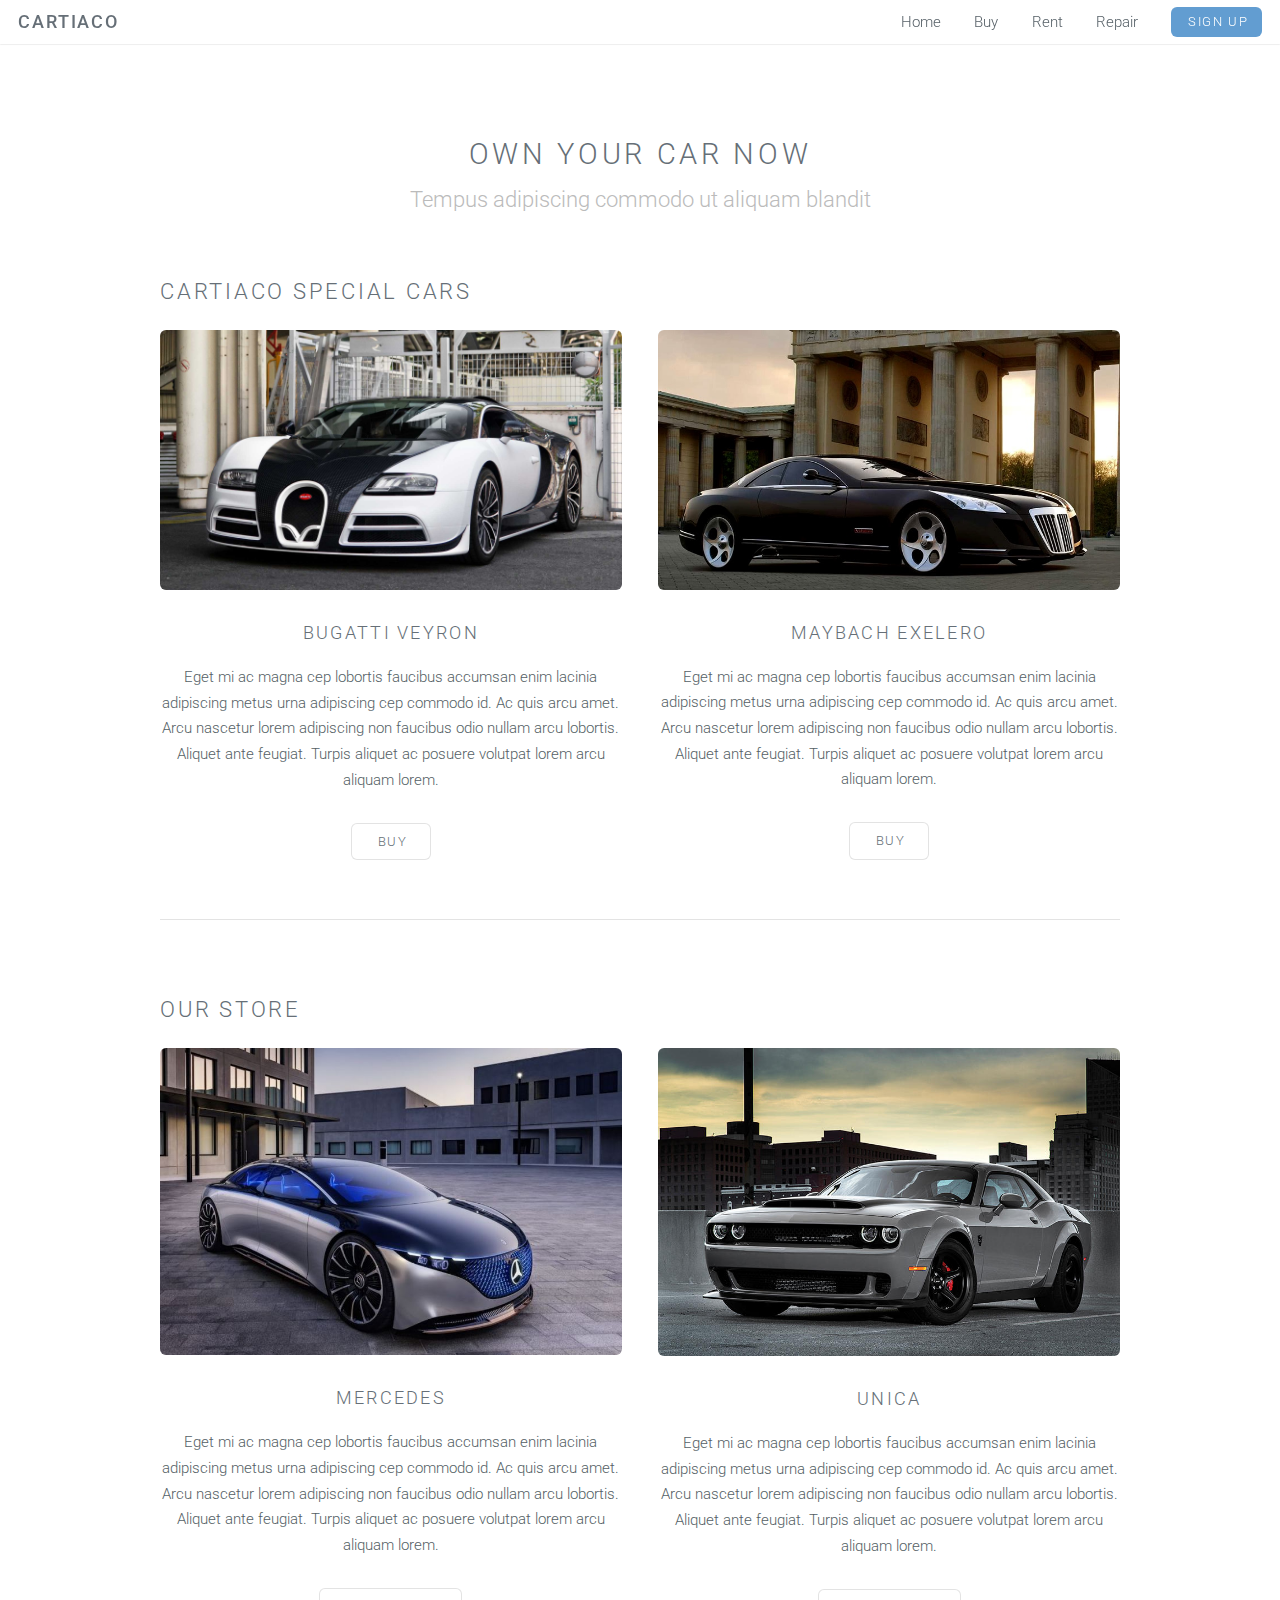
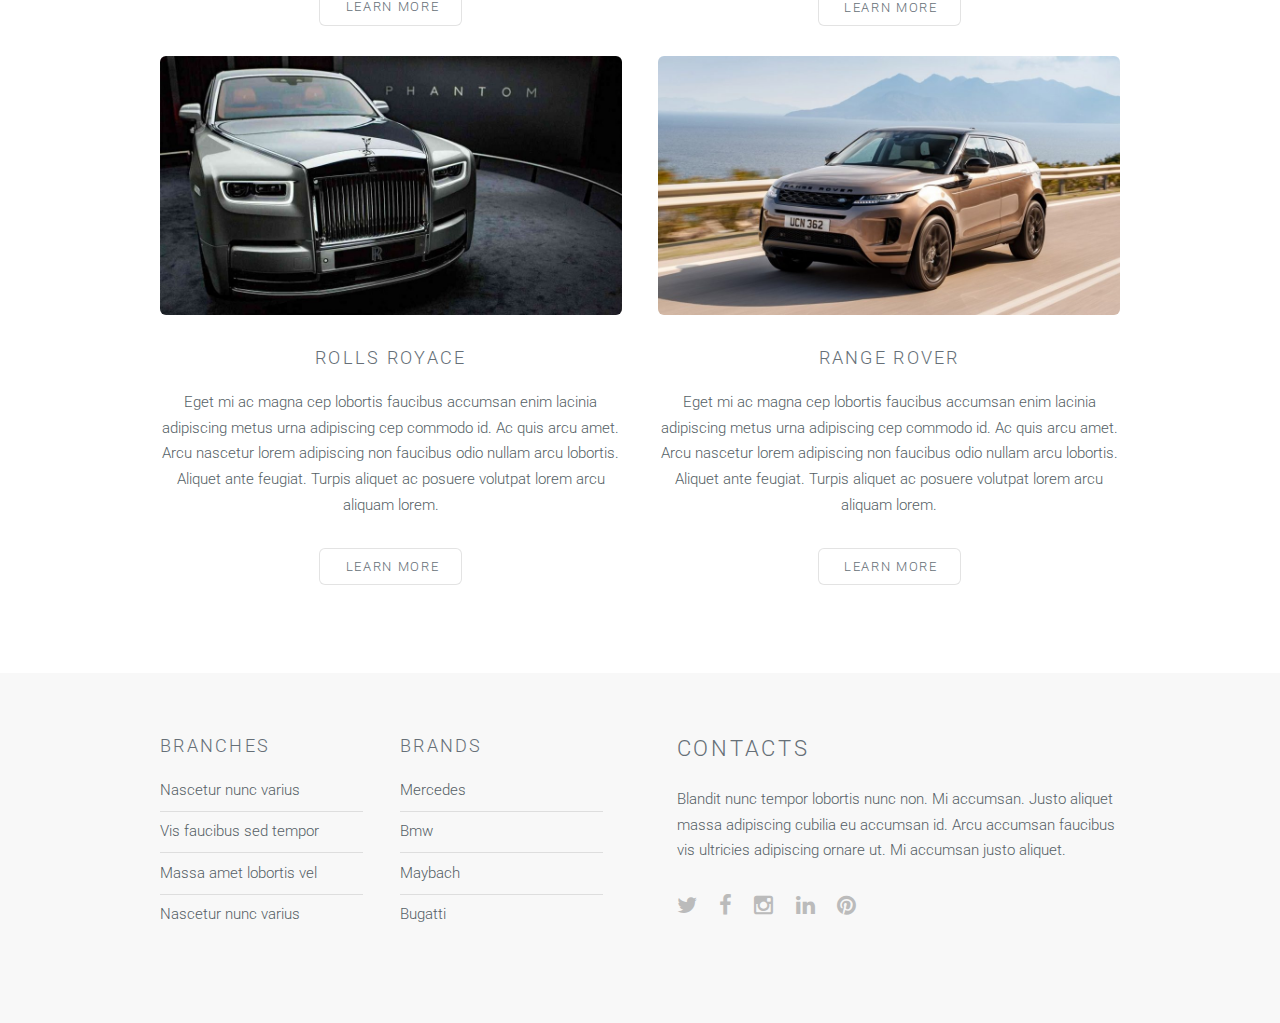
<file: buy.html>
<!DOCTYPE HTML>
<!--
	Ion by TEMPLATED
	templated.co @templatedco
	Released for free under the Creative Commons Attribution 3.0 license (templated.co/license)
-->
<html>
	<head>
		<title>Cartiaco BUY</title>
		<meta http-equiv="content-type" content="text/html; charset=utf-8" />
		<script src="js/jquery.min.js"></script>
		<script src="js/skel.min.js"></script>
		<script src="js/skel-layers.min.js"></script>
		<script src="js/init.js"></script>
		<noscript>
			<link rel="stylesheet" href="css/skel.css" />
			<link rel="stylesheet" href="css/style.css" />
			<link rel="stylesheet" href="css/style-xlarge.css" />
		</noscript>
	</head>
	<body id="top">

		<!-- Header -->
		<header id="header" class="skel-layers-fixed">
			<h1><a href="#">Cartiaco</a></h1>
			<nav id="nav">
				<ul>
					<li><a href="index.html">Home</a></li>
					<li><a href="buy.html">Buy</a></li>
					<li><a href="rent.html">Rent</a></li>
					<li><a href="repair.html">Repair</a></li>
					<li><a href="registration.html" class="button special">Sign Up</a></li>
				</ul>
			</nav>
		</header>

		<!-- Main -->
			<section id="main" class="wrapper style1">
				<header class="major">
					<h2>Own Your Car Now</h2>
					<p>Tempus adipiscing commodo ut aliquam blandit</p>
				</header>
				<div class="container">
					<h2>Cartiaco Special Cars</h2>
					<div class="row">
						<div class="6u">
							<section class="special">
								<a href="#" class="image fit"><img src="images/pic01.jpg" alt="" /></a>
								<h3>Bugatti Veyron</h3>
								<p>Eget mi ac magna cep lobortis faucibus accumsan enim lacinia adipiscing metus urna adipiscing cep commodo id. Ac quis arcu amet. Arcu nascetur lorem adipiscing non faucibus odio nullam arcu lobortis. Aliquet ante feugiat.
									Turpis aliquet ac posuere volutpat lorem arcu aliquam lorem.</p>
								<ul class="actions">
									<li><a href="#" class="button alt">BUY</a></li>
								</ul>
							</section>
						</div>
						<div class="6u">
							<section class="special">
								<a href="#" class="image fit"><img src="images/pic02.jpg" alt="" /></a>
								<h3>Maybach Exelero</h3>
								<p>Eget mi ac magna cep lobortis faucibus accumsan enim lacinia adipiscing metus urna adipiscing cep commodo id. Ac quis arcu amet. Arcu nascetur lorem adipiscing non faucibus odio nullam arcu lobortis. Aliquet ante feugiat.
									Turpis aliquet ac posuere volutpat lorem arcu aliquam lorem.</p>
								<ul class="actions">
									<li><a href="#" class="button alt">BUY</a></li>
								</ul>
							</section>
						</div>
					</div>
					<hr class="major" />
					<h2>Our Store</h2>
					<div class="row">
						<div class="6u">
							<section class="special">
								<a href="#" class="image fit"><img src="images/mers.jpg" alt="" /></a>
								<h3>Mercedes</h3>
								<p>Eget mi ac magna cep lobortis faucibus accumsan enim lacinia adipiscing metus urna adipiscing cep commodo id. Ac quis arcu amet. Arcu nascetur lorem adipiscing non faucibus odio nullam arcu lobortis. Aliquet ante feugiat. Turpis aliquet ac posuere volutpat lorem arcu aliquam lorem.</p>
								<ul class="actions">
									<li><a href="#" class="button alt">Learn More</a></li>
								</ul>
							</section>
						</div>
						<div class="6u">
							<section class="special">
								<a href="#" class="image fit"><img src="images/car00.jpg" alt="" /></a>
								<h3>Unica</h3>
								<p>Eget mi ac magna cep lobortis faucibus accumsan enim lacinia adipiscing metus urna adipiscing cep commodo id. Ac quis arcu amet. Arcu nascetur lorem adipiscing non faucibus odio nullam arcu lobortis. Aliquet ante feugiat. Turpis aliquet ac posuere volutpat lorem arcu aliquam lorem.</p>
								<ul class="actions">
									<li><a href="#" class="button alt">Learn More</a></li>
								</ul>
							</section>
						</div>
					</div>
					<div class="row">
						<div class="6u">
							<section class="special">
								<a href="#" class="image fit"><img src="images/rolls0.jpg" alt="" /></a>
								<h3>Rolls Royace</h3>
								<p>Eget mi ac magna cep lobortis faucibus accumsan enim lacinia adipiscing metus urna adipiscing cep commodo id. Ac quis arcu amet. Arcu nascetur lorem adipiscing non faucibus odio nullam arcu lobortis. Aliquet ante feugiat. Turpis aliquet ac posuere volutpat lorem arcu aliquam lorem.</p>
								<ul class="actions">
									<li><a href="#" class="button alt">Learn More</a></li>
								</ul>
							</section>
						</div>
						<div class="6u">
							<section class="special">
								<a href="#" class="image fit"><img src="images/range0.jpg" alt="" /></a>
								<h3>Range Rover</h3>
								<p>Eget mi ac magna cep lobortis faucibus accumsan enim lacinia adipiscing metus urna adipiscing cep commodo id. Ac quis arcu amet. Arcu nascetur lorem adipiscing non faucibus odio nullam arcu lobortis. Aliquet ante feugiat. Turpis aliquet ac posuere volutpat lorem arcu aliquam lorem.</p>
								<ul class="actions">
									<li><a href="#" class="button alt">Learn More</a></li>
								</ul>
							</section>
						</div>
					</div>
				</div>
			</section>

		<!-- Footer -->
		<footer id="footer">
			<div class="container">
				<div class="row double">
					<div class="6u">
						<div class="row collapse-at-2">
							<div class="6u">
								<h3>Branches</h3>
								<ul class="alt">
									<li><a href="#">Nascetur nunc varius</a></li>
									<li><a href="#">Vis faucibus sed tempor</a></li>
									<li><a href="#">Massa amet lobortis vel</a></li>
									<li><a href="#">Nascetur nunc varius</a></li>
								</ul>
							</div>
							<div class="6u">
								<h3>Brands</h3>
								<ul class="alt">
									<li><a href="#">Mercedes</a></li>
								<li><a href="#">Bmw</a></li>
								<li><a href="#">Maybach</a></li>
								<li><a href="#">Bugatti</a></li>
								</ul>
							</div>
						</div>
					</div>
					<div class="6u">
						<h2>Contacts</h2>
						<p>Blandit nunc tempor lobortis nunc non. Mi accumsan. Justo aliquet massa adipiscing cubilia eu accumsan id. Arcu accumsan faucibus vis ultricies adipiscing ornare ut. Mi accumsan justo aliquet.</p>
						<ul class="icons">
							<li><a href="#" class="icon fa-twitter"><span class="label">Twitter</span></a></li>
							<li><a href="#" class="icon fa-facebook"><span class="label">Facebook</span></a></li>
							<li><a href="#" class="icon fa-instagram"><span class="label">Instagram</span></a></li>
							<li><a href="#" class="icon fa-linkedin"><span class="label">LinkedIn</span></a></li>
							<li><a href="#" class="icon fa-pinterest"><span class="label">Pinterest</span></a></li>
						</ul>
					</div>
				</div>
			</div>
		</footer>

	</body>
</html>
</file>
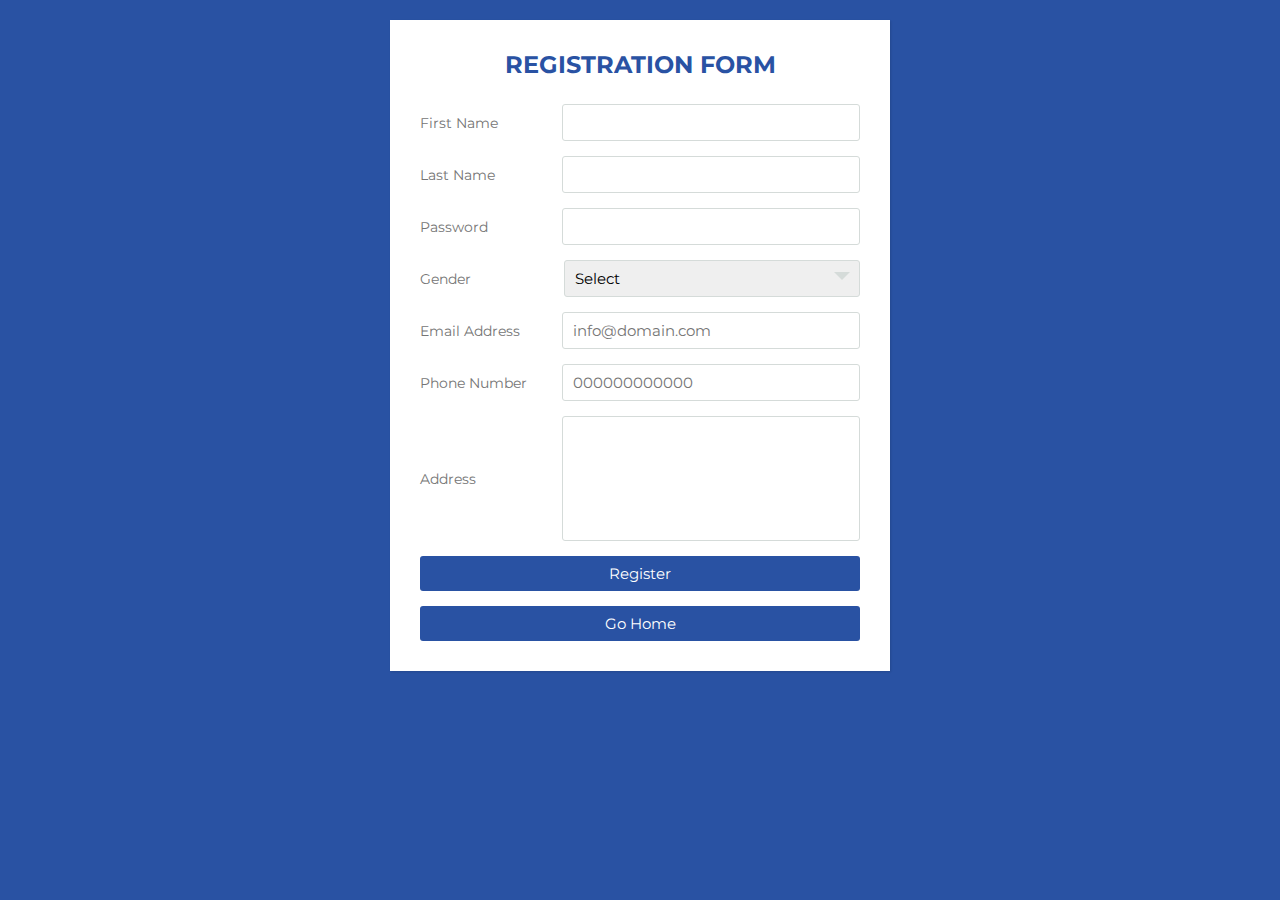
<file: registration.html>
<!DOCTYPE html>
<html lang="en">
<head>
	<meta charset="UTF-8">
  	<meta name="viewport" content="width=device-width, initial-scale=1.0">
	<title>Cartiago Registration</title>
			<link rel="stylesheet" href="css\formstyle.css">

</head>
<body>


<div class="wrapper">
    <div class="title">
      Registration Form
    </div>
    <form class="form" method="post" onsubmit="">
       <div class="inputfield">
          <label>First Name</label>
          <input type="text" class="input" required>
       </div>
        <div class="inputfield">
          <label>Last Name</label>
          <input type="text" class="input" required>
       </div>
       <div class="inputfield">
          <label>Password</label>
          <input type="password" class="input" id="password"
		  required title="password must be 8 characterslength,it must start with upper case letter
		  and contains at least onre digit and one special char (#,$,%,^,1,@,*)">
       </div>

        <div class="inputfield">
          <label>Gender</label>
          <div class="custom_select">
            <select>
              <option value="">Select</option>
              <option value="male">Male</option>
              <option value="female">Female</option>
            </select>
          </div>
       </div>
        <div class="inputfield">
          <label>Email Address</label>
          <input type="text" class="input" required placeholder="info@domain.com">
       </div>
      <div class="inputfield">
          <label>Phone Number</label>
          <input type="text" class="input" required placeholder="000000000000"max="11" min="11">
       </div>
      <div class="inputfield">
          <label>Address</label>
          <textarea class="textarea"></textarea>
       </div>

      <div class="inputfield">
        <input type="submit" value="Register" class="btn" onclick="return checker();">
      </div>
	  <a href="index.html"><button type="button" name="button" class="btn">Go Home</button></a>

 </form>
</div>
<script type="text/javascript" src="js/form.js">

</script>
</body>
</html>
</file>
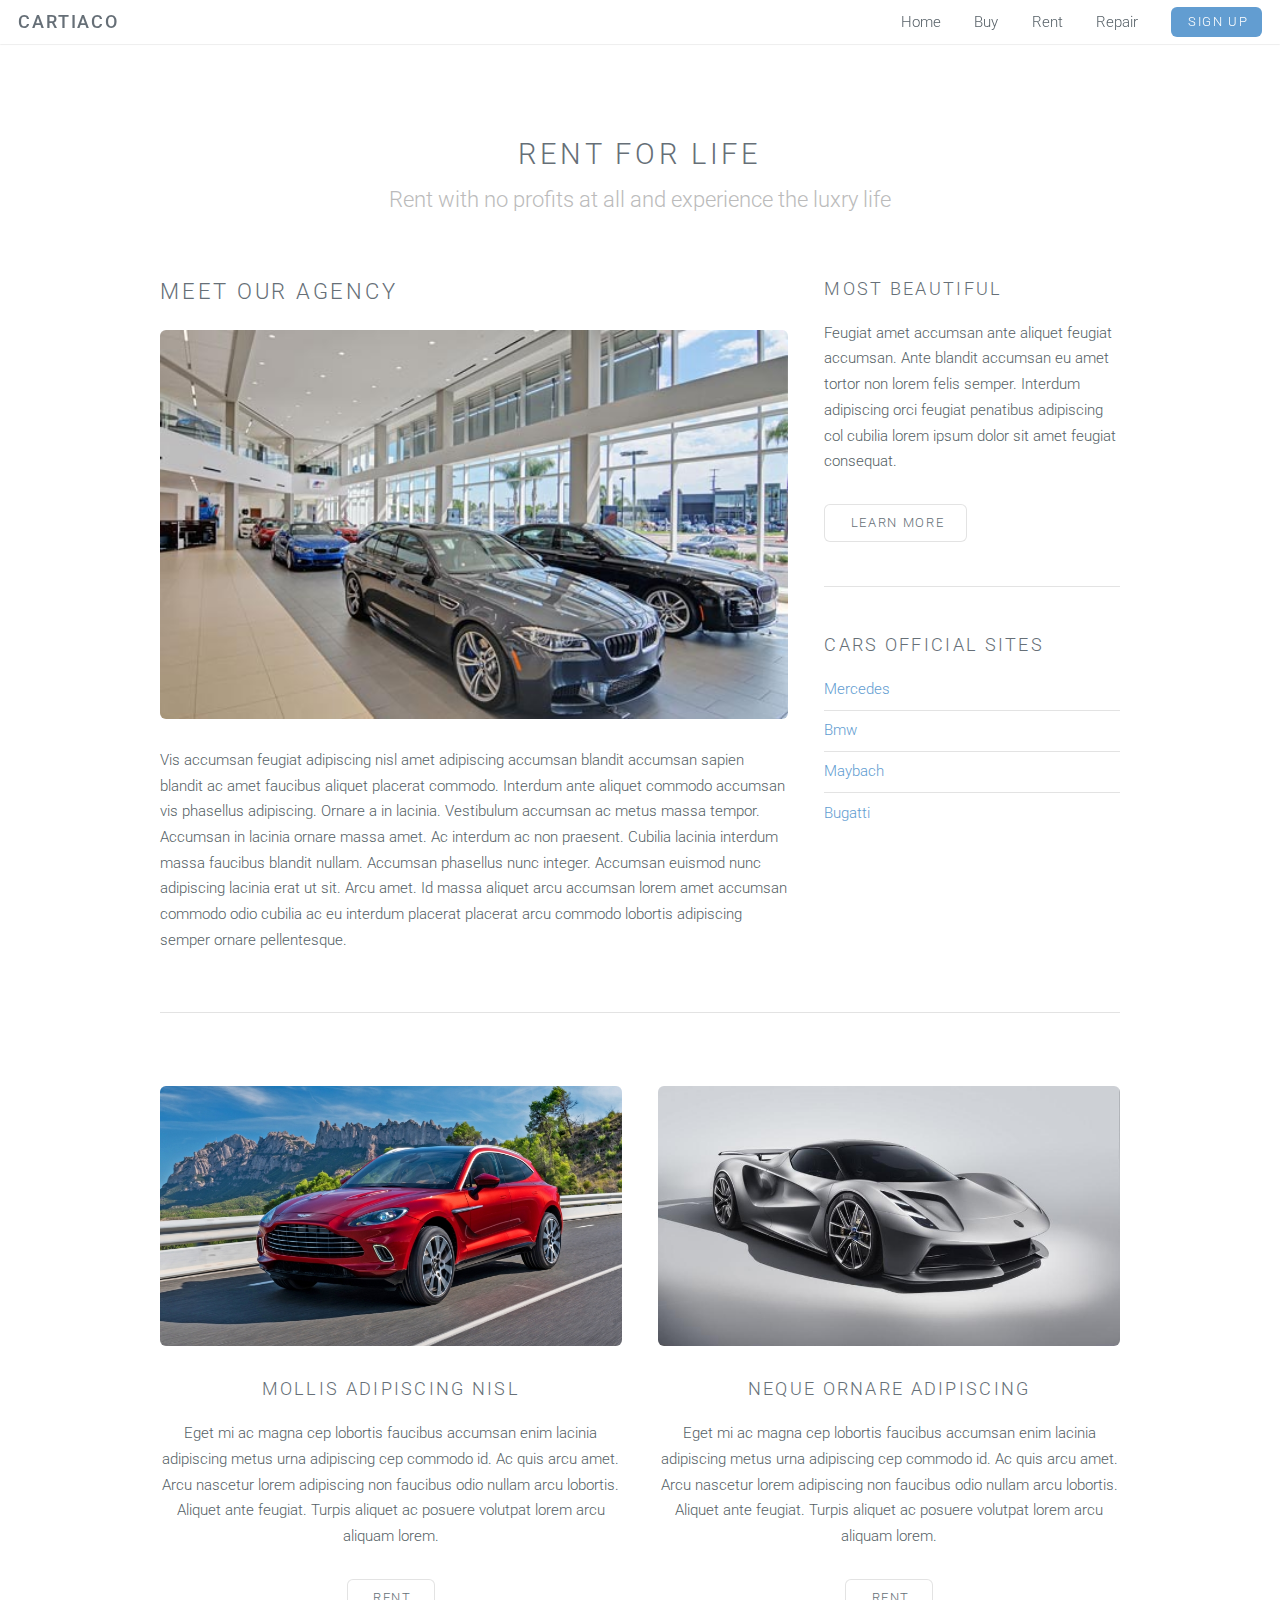
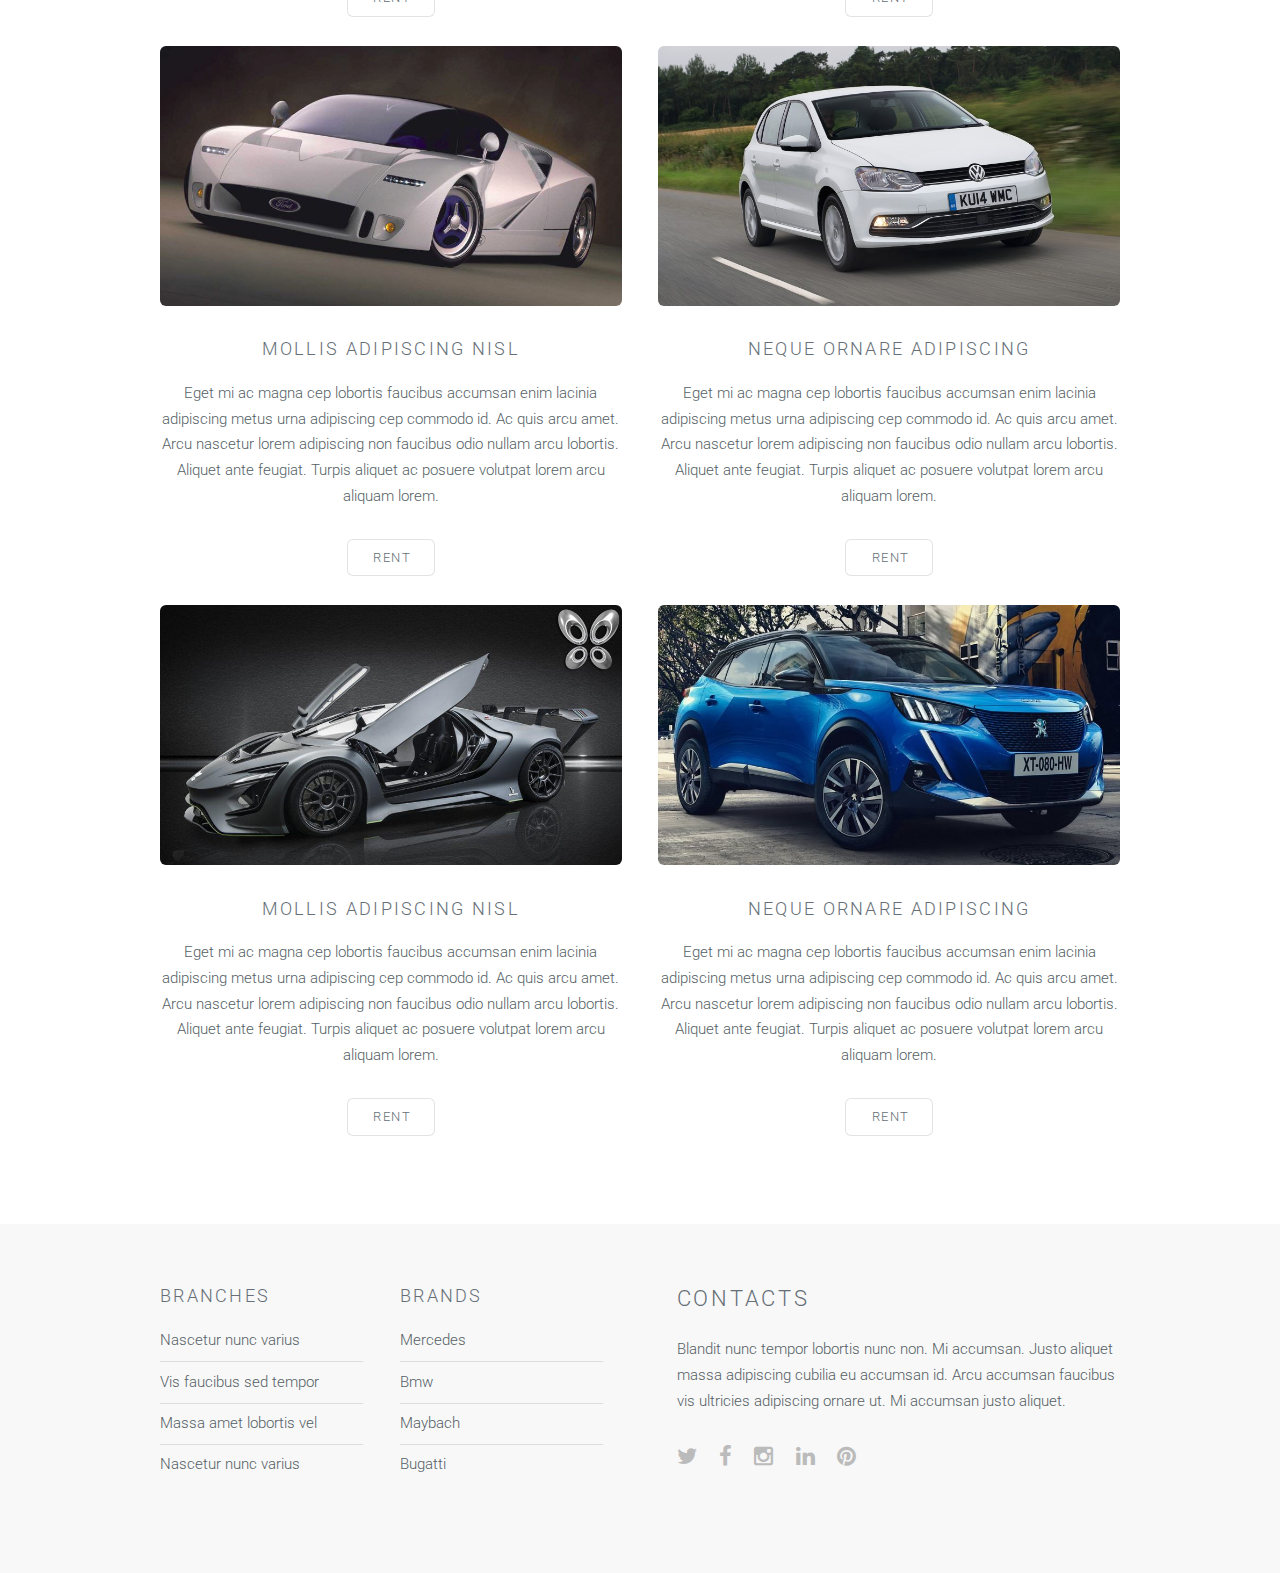
<file: rent.html>
<!DOCTYPE HTML>
<!--
	Ion by TEMPLATED
	templated.co @templatedco
	Released for free under the Creative Commons Attribution 3.0 license (templated.co/license)
-->
<html>
	<head>
		<title>Cartiaco RENT</title>
		<meta http-equiv="content-type" content="text/html; charset=utf-8" />
		<script src="js/jquery.min.js"></script>
		<script src="js/skel.min.js"></script>
		<script src="js/skel-layers.min.js"></script>
		<script src="js/init.js"></script>
		<noscript>
			<link rel="stylesheet" href="css/skel.css" />
			<link rel="stylesheet" href="css/style.css" />
			<link rel="stylesheet" href="css/style-xlarge.css" />
		</noscript>
	</head>
	<body id="top">

		<!-- Header -->
		<header id="header" class="skel-layers-fixed">
			<h1><a href="#">Cartiaco</a></h1>
			<nav id="nav">
				<ul>
					<li><a href="index.html">Home</a></li>
					<li><a href="buy.html">Buy</a></li>
					<li><a href="rent.html">Rent</a></li>
					<li><a href="repair.html">Repair</a></li>
					<li><a href="registration.html" class="button special">Sign Up</a></li>
				</ul>
			</nav>
		</header>

		<!-- Main -->
			<section id="main" class="wrapper style1">
				<header class="major">
					<h2>Rent For Life</h2>
					<p>Rent with no profits at all and experience the luxry life</p>
				</header>
				<div class="container">
					<div class="row">
						<div class="8u">
							<section>
								<h2>Meet our Agency</h2>
								<a href="#" class="image fit"><img src="images/pic03.jpg" alt="" /></a>
								<p>Vis accumsan feugiat adipiscing nisl amet adipiscing accumsan blandit accumsan sapien blandit ac amet faucibus aliquet placerat commodo. Interdum ante aliquet commodo accumsan vis phasellus adipiscing. Ornare a in lacinia. Vestibulum accumsan ac metus massa tempor. Accumsan in lacinia ornare massa amet. Ac interdum ac non praesent. Cubilia lacinia interdum massa faucibus blandit nullam. Accumsan phasellus nunc integer. Accumsan euismod nunc adipiscing lacinia erat ut sit. Arcu amet. Id massa aliquet arcu accumsan lorem amet accumsan commodo odio cubilia ac eu interdum placerat placerat arcu commodo lobortis adipiscing semper ornare pellentesque.</p>
							</section>
						</div>
						<div class="4u">
							<section>
								<h3>Most beautiful</h3>
								<p>Feugiat amet accumsan ante aliquet feugiat accumsan. Ante blandit accumsan eu amet tortor non lorem felis semper. Interdum adipiscing orci feugiat penatibus adipiscing col cubilia lorem ipsum dolor sit amet feugiat consequat.</p>
								<ul class="actions">
									<li><a href="#" class="button alt">Learn More</a></li>
								</ul>
							</section>
							<hr />
							<section>
								<h3>cars official sites</h3>
						<ul class="alt">
							<li><a href="#">Mercedes</a></li>
							<li><a href="#">Bmw</a></li>
							<li><a href="#">Maybach</a></li>
							<li><a href="#">Bugatti</a></li>
						</ul>
							</section>
						</div>
					</div>
					<hr class="major" />
					<div class="row">
						<div class="6u">
							<section class="special">
								<a href="#" class="image fit"><img src="images/car1.jpg" alt="" /></a>
								<h3>Mollis adipiscing nisl</h3>
								<p>Eget mi ac magna cep lobortis faucibus accumsan enim lacinia adipiscing metus urna adipiscing cep commodo id. Ac quis arcu amet. Arcu nascetur lorem adipiscing non faucibus odio nullam arcu lobortis. Aliquet ante feugiat. Turpis aliquet ac posuere volutpat lorem arcu aliquam lorem.</p>
								<ul class="actions">
									<li><a href="#" class="button alt">Rent</a></li>
								</ul>
							</section>
						</div>
						<div class="6u">
							<section class="special">
								<a href="#" class="image fit"><img src="images/car2.jpg" alt="" /></a>
								<h3>Neque ornare adipiscing</h3>
								<p>Eget mi ac magna cep lobortis faucibus accumsan enim lacinia adipiscing metus urna adipiscing cep commodo id. Ac quis arcu amet. Arcu nascetur lorem adipiscing non faucibus odio nullam arcu lobortis. Aliquet ante feugiat. Turpis aliquet ac posuere volutpat lorem arcu aliquam lorem.</p>
								<ul class="actions">
									<li><a href="#" class="button alt">Rent</a></li>
								</ul>
							</section>
						</div>
					</div>
					<div class="row">
						<div class="6u">
							<section class="special">
								<a href="#" class="image fit"><img src="images/car3.jpg" alt="" /></a>
								<h3>Mollis adipiscing nisl</h3>
								<p>Eget mi ac magna cep lobortis faucibus accumsan enim lacinia adipiscing metus urna adipiscing cep commodo id. Ac quis arcu amet. Arcu nascetur lorem adipiscing non faucibus odio nullam arcu lobortis. Aliquet ante feugiat. Turpis aliquet ac posuere volutpat lorem arcu aliquam lorem.</p>
								<ul class="actions">
									<li><a href="#" class="button alt">Rent</a></li>
								</ul>
							</section>
						</div>
						<div class="6u">
							<section class="special">
								<a href="#" class="image fit"><img src="images/car4.jpg" alt="" /></a>
								<h3>Neque ornare adipiscing</h3>
								<p>Eget mi ac magna cep lobortis faucibus accumsan enim lacinia adipiscing metus urna adipiscing cep commodo id. Ac quis arcu amet. Arcu nascetur lorem adipiscing non faucibus odio nullam arcu lobortis. Aliquet ante feugiat. Turpis aliquet ac posuere volutpat lorem arcu aliquam lorem.</p>
								<ul class="actions">
									<li><a href="#" class="button alt">Rent</a></li>
								</ul>
							</section>
						</div>
					</div>
					<div class="row">
						<div class="6u">
							<section class="special">
								<a href="#" class="image fit"><img src="images/car5.jpg" alt="" /></a>
								<h3>Mollis adipiscing nisl</h3>
								<p>Eget mi ac magna cep lobortis faucibus accumsan enim lacinia adipiscing metus urna adipiscing cep commodo id. Ac quis arcu amet. Arcu nascetur lorem adipiscing non faucibus odio nullam arcu lobortis. Aliquet ante feugiat. Turpis aliquet ac posuere volutpat lorem arcu aliquam lorem.</p>
								<ul class="actions">
									<li><a href="#" class="button alt">Rent</a></li>
								</ul>
							</section>
						</div>
						<div class="6u">
							<section class="special">
								<a href="#" class="image fit"><img src="images/car6.jpg" alt="" /></a>
								<h3>Neque ornare adipiscing</h3>
								<p>Eget mi ac magna cep lobortis faucibus accumsan enim lacinia adipiscing metus urna adipiscing cep commodo id. Ac quis arcu amet. Arcu nascetur lorem adipiscing non faucibus odio nullam arcu lobortis. Aliquet ante feugiat. Turpis aliquet ac posuere volutpat lorem arcu aliquam lorem.</p>
								<ul class="actions">
									<li><a href="#" class="button alt">Rent</a></li>
								</ul>
							</section>
						</div>
					</div>
				</div>
			</section>

		<!-- Footer -->
		<footer id="footer">
			<div class="container">
				<div class="row double">
					<div class="6u">
						<div class="row collapse-at-2">
							<div class="6u">
								<h3>Branches</h3>
								<ul class="alt">
									<li><a href="#">Nascetur nunc varius</a></li>
									<li><a href="#">Vis faucibus sed tempor</a></li>
									<li><a href="#">Massa amet lobortis vel</a></li>
									<li><a href="#">Nascetur nunc varius</a></li>
								</ul>
							</div>
							<div class="6u">
								<h3>Brands</h3>
								<ul class="alt">
									<li><a href="#">Mercedes</a></li>
								<li><a href="#">Bmw</a></li>
								<li><a href="#">Maybach</a></li>
								<li><a href="#">Bugatti</a></li>
								</ul>
							</div>
						</div>
					</div>
					<div class="6u">
						<h2>Contacts</h2>
						<p>Blandit nunc tempor lobortis nunc non. Mi accumsan. Justo aliquet massa adipiscing cubilia eu accumsan id. Arcu accumsan faucibus vis ultricies adipiscing ornare ut. Mi accumsan justo aliquet.</p>
						<ul class="icons">
							<li><a href="#" class="icon fa-twitter"><span class="label">Twitter</span></a></li>
							<li><a href="#" class="icon fa-facebook"><span class="label">Facebook</span></a></li>
							<li><a href="#" class="icon fa-instagram"><span class="label">Instagram</span></a></li>
							<li><a href="#" class="icon fa-linkedin"><span class="label">LinkedIn</span></a></li>
							<li><a href="#" class="icon fa-pinterest"><span class="label">Pinterest</span></a></li>
						</ul>
					</div>
				</div>
			</div>
		</footer>
	</body>
</html>
</file>
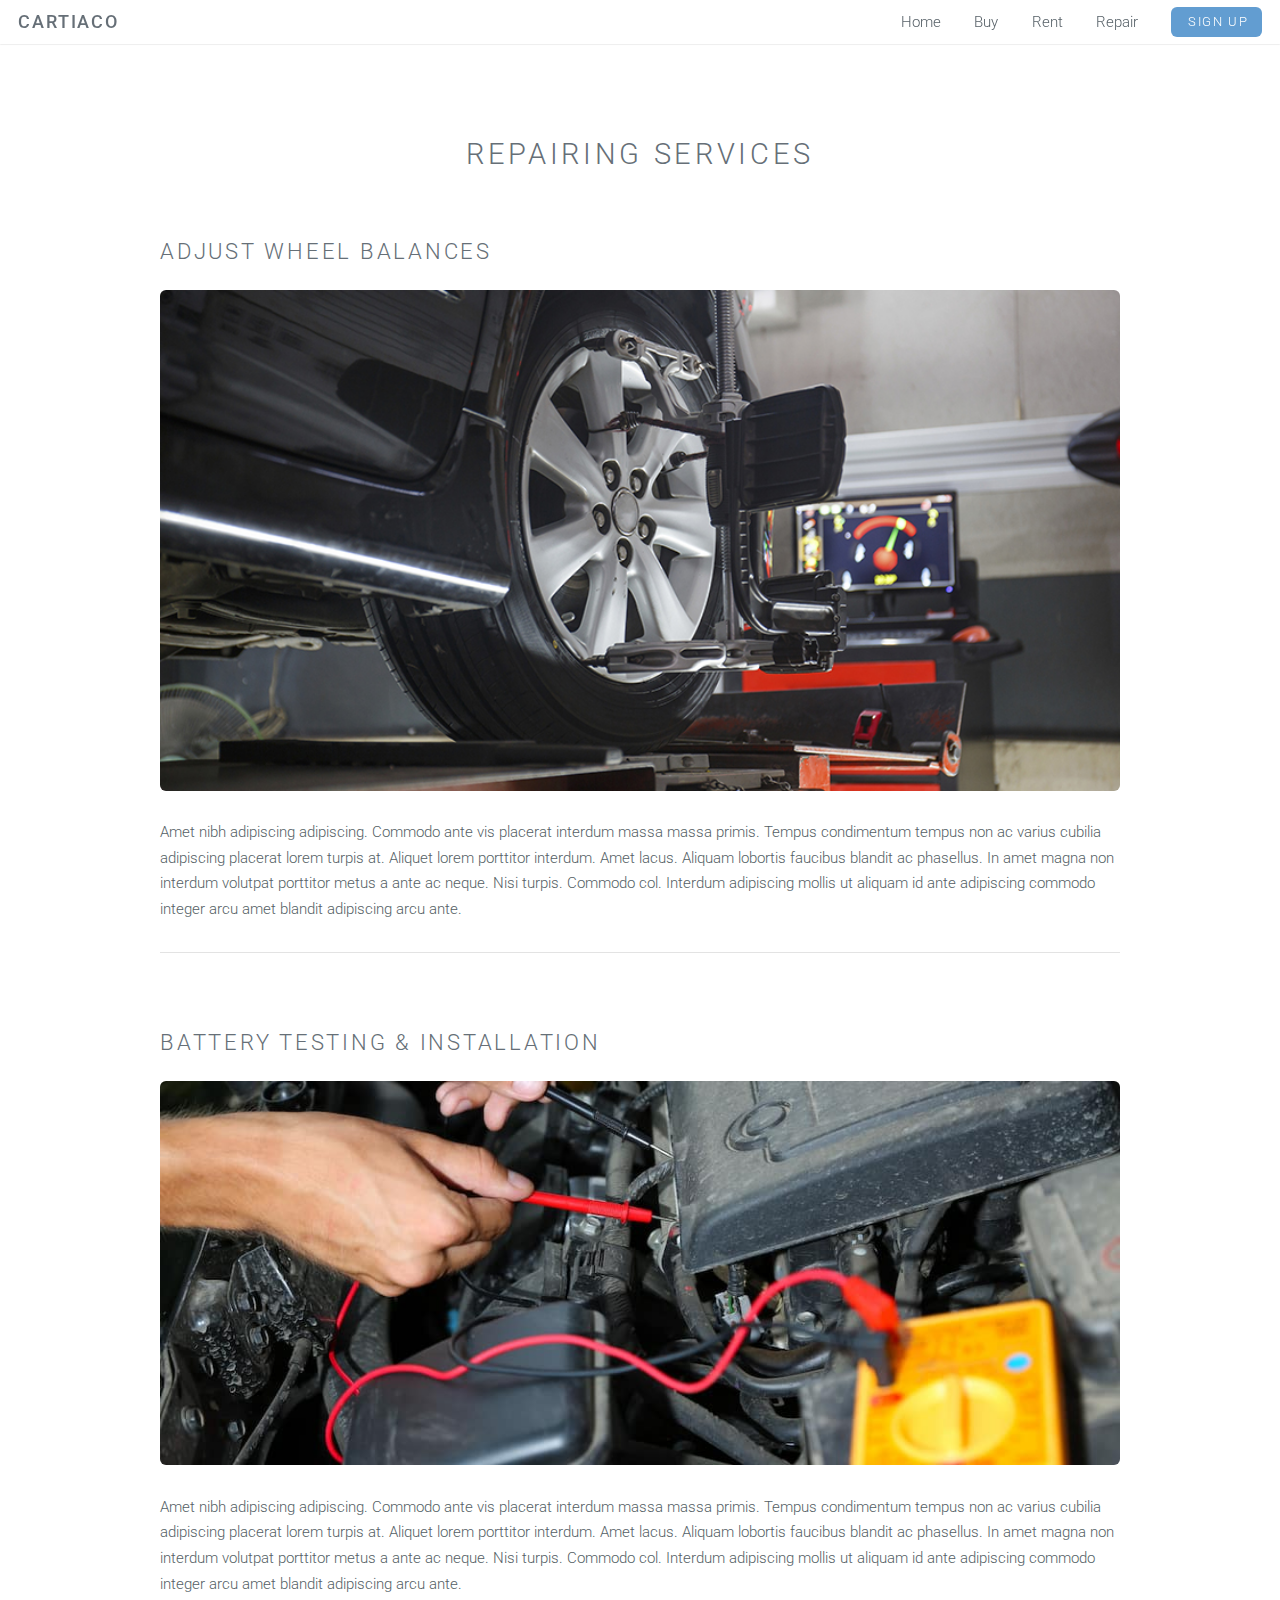
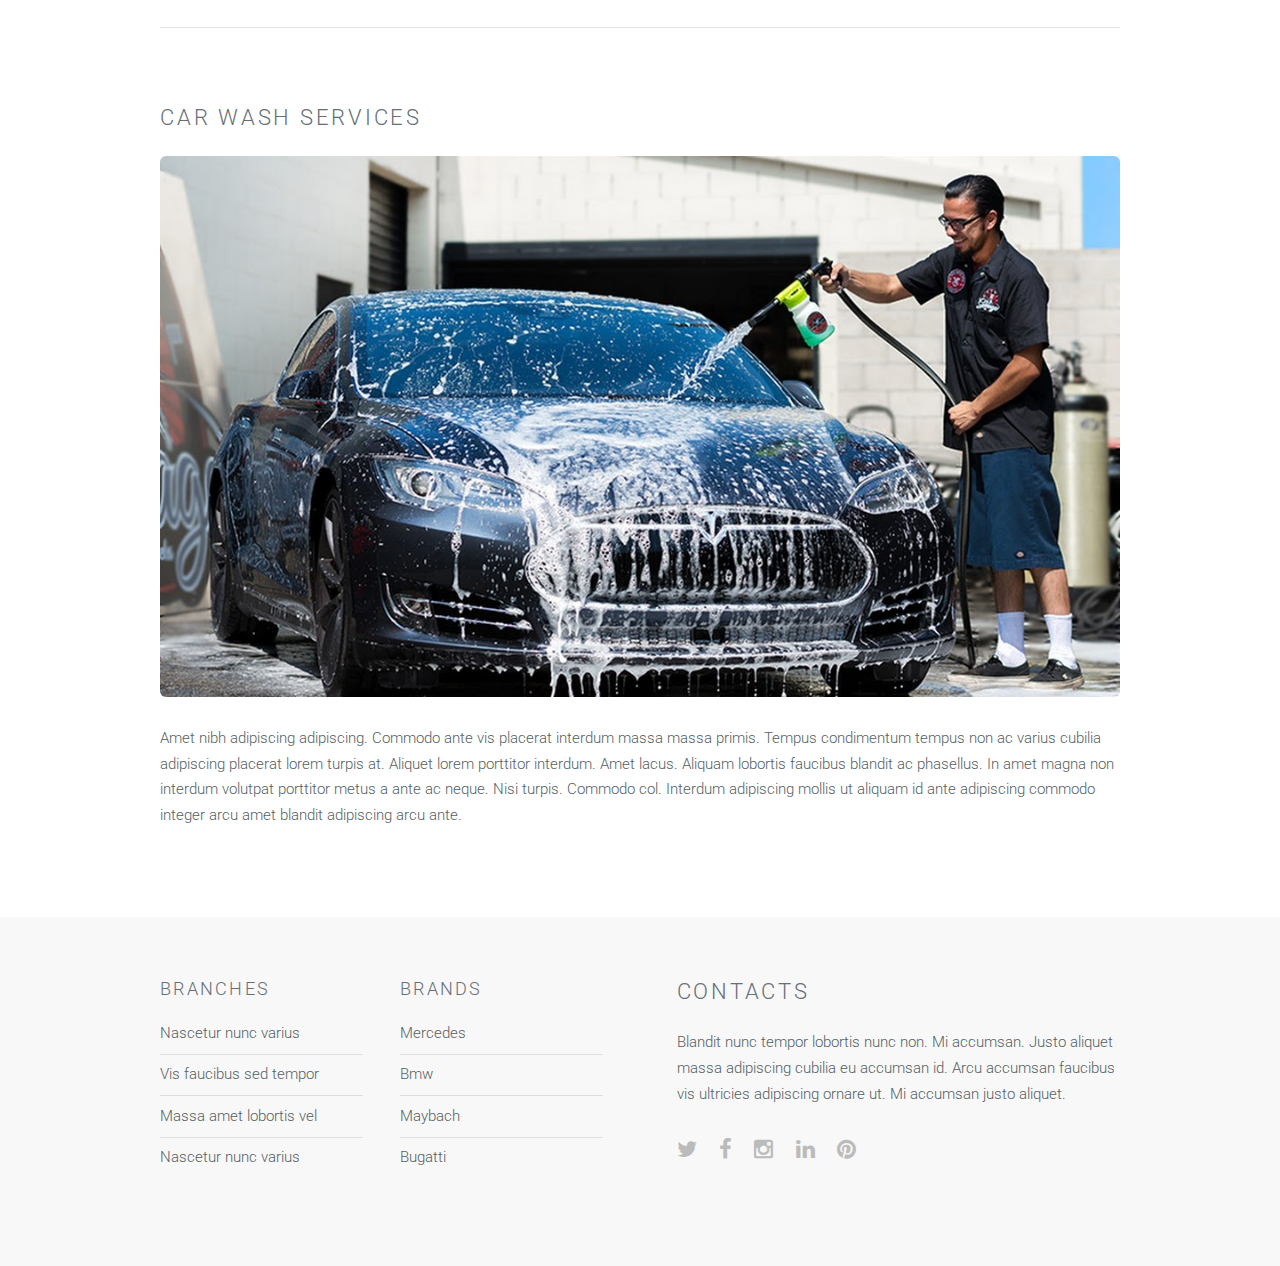
<file: repair.html>
<!DOCTYPE HTML>
<!--
	Ion by TEMPLATED
	templated.co @templatedco
	Released for free under the Creative Commons Attribution 3.0 license (templated.co/license)
-->
<html>
	<head>
		<title>Cartiaco REPAIR</title>
		<meta http-equiv="content-type" content="text/html; charset=utf-8" />
		<script src="js/jquery.min.js"></script>
		<script src="js/skel.min.js"></script>
		<script src="js/skel-layers.min.js"></script>
		<script src="js/init.js"></script>
		<noscript>
			<link rel="stylesheet" href="css/skel.css" />
			<link rel="stylesheet" href="css/style.css" />
			<link rel="stylesheet" href="css/style-xlarge.css" />
		</noscript>
	</head>
	<body id="top">

		<!-- Header -->
		<header id="header" class="skel-layers-fixed">
			<h1><a href="#">Cartiaco</a></h1>
			<nav id="nav">
				<ul>
					<li><a href="index.html">Home</a></li>
					<li><a href="buy.html">Buy</a></li>
					<li><a href="rent.html">Rent</a></li>
					<li><a href="repair.html">Repair</a></li>
					<li><a href="registration.html" class="button special">Sign Up</a></li>
				</ul>
			</nav>
		</header>

		<!-- Main -->
			<section id="main" class="wrapper style1">
				<header class="major">
					<h2>Repairing Services</h2>
					
				</header>
				<div class="container">
					<section>
						<h2>Adjust wheel balances</h2>
						<a href="#" class="image fit"><img src="images/whe.jpg" alt="" /></a>
						<p>Amet nibh adipiscing adipiscing. Commodo ante vis placerat interdum massa massa primis. Tempus condimentum tempus non ac varius cubilia adipiscing placerat lorem turpis at. Aliquet lorem porttitor interdum. Amet lacus. Aliquam lobortis faucibus blandit ac phasellus. In amet magna non interdum volutpat porttitor metus a ante ac neque. Nisi turpis. Commodo col. Interdum adipiscing mollis ut aliquam id ante adipiscing commodo integer arcu amet blandit adipiscing arcu ante.</p>
					</section>
					<hr class="major" />
					<section>
						<h2>Battery testing & Installation</h2>
						<a href="#" class="image fit"><img src="images/bat.jpg" alt="" /></a>
						<p>Amet nibh adipiscing adipiscing. Commodo ante vis placerat interdum massa massa primis. Tempus condimentum tempus non ac varius cubilia adipiscing placerat lorem turpis at. Aliquet lorem porttitor interdum. Amet lacus. Aliquam lobortis faucibus blandit ac phasellus. In amet magna non interdum volutpat porttitor metus a ante ac neque. Nisi turpis. Commodo col. Interdum adipiscing mollis ut aliquam id ante adipiscing commodo integer arcu amet blandit adipiscing arcu ante.</p>
					</section>
					<hr class="major" />
					<section>
						<h2>Car wash services</h2>
						<a href="#" class="image fit"><img src="images/Wash.jpg" alt="" /></a>
						<p>Amet nibh adipiscing adipiscing. Commodo ante vis placerat interdum massa massa primis. Tempus condimentum tempus non ac varius cubilia adipiscing placerat lorem turpis at. Aliquet lorem porttitor interdum. Amet lacus. Aliquam lobortis faucibus blandit ac phasellus. In amet magna non interdum volutpat porttitor metus a ante ac neque. Nisi turpis. Commodo col. Interdum adipiscing mollis ut aliquam id ante adipiscing commodo integer arcu amet blandit adipiscing arcu ante.</p>
					</section>
				</div>
			</section>

		<!-- Footer -->
		<footer id="footer">
			<div class="container">
				<div class="row double">
					<div class="6u">
						<div class="row collapse-at-2">
							<div class="6u">
								<h3>Branches</h3>
								<ul class="alt">
									<li><a href="#">Nascetur nunc varius</a></li>
									<li><a href="#">Vis faucibus sed tempor</a></li>
									<li><a href="#">Massa amet lobortis vel</a></li>
									<li><a href="#">Nascetur nunc varius</a></li>
								</ul>
							</div>
							<div class="6u">
								<h3>Brands</h3>
								<ul class="alt">
									<li><a href="#">Mercedes</a></li>
								<li><a href="#">Bmw</a></li>
								<li><a href="#">Maybach</a></li>
								<li><a href="#">Bugatti</a></li>
								</ul>
							</div>
						</div>
					</div>
					<div class="6u">
						<h2>Contacts</h2>
						<p>Blandit nunc tempor lobortis nunc non. Mi accumsan. Justo aliquet massa adipiscing cubilia eu accumsan id. Arcu accumsan faucibus vis ultricies adipiscing ornare ut. Mi accumsan justo aliquet.</p>
						<ul class="icons">
							<li><a href="#" class="icon fa-twitter"><span class="label">Twitter</span></a></li>
							<li><a href="#" class="icon fa-facebook"><span class="label">Facebook</span></a></li>
							<li><a href="#" class="icon fa-instagram"><span class="label">Instagram</span></a></li>
							<li><a href="#" class="icon fa-linkedin"><span class="label">LinkedIn</span></a></li>
							<li><a href="#" class="icon fa-pinterest"><span class="label">Pinterest</span></a></li>
						</ul>
					</div>
				</div>
			</div>
		</footer>

	</body>
</html>
</file>
<file: css/style-xlarge.css>
/*
	Ion by TEMPLATED
	templated.co @templatedco
	Released for free under the Creative Commons Attribution 3.0 license (templated.co/license)
*/

/* Basic */

	body, input, select, textarea {
		font-size: 12pt;
	}

/* Banner */

	#banner {
		padding: 9em 0;
	}
</file>
<file: css/skel.css>
/* Resets (http://meyerweb.com/eric/tools/css/reset/ | v2.0 | 20110126 | License: none (public domain)) */

	html,body,div,span,applet,object,iframe,h1,h2,h3,h4,h5,h6,p,blockquote,pre,a,abbr,acronym,address,big,cite,code,del,dfn,em,img,ins,kbd,q,s,samp,small,strike,strong,sub,sup,tt,var,b,u,i,center,dl,dt,dd,ol,ul,li,fieldset,form,label,legend,table,caption,tbody,tfoot,thead,tr,th,td,article,aside,canvas,details,embed,figure,figcaption,footer,header,hgroup,menu,nav,output,ruby,section,summary,time,mark,audio,video{margin:0;padding:0;border:0;font-size:100%;font:inherit;vertical-align:baseline;}article,aside,details,figcaption,figure,footer,header,hgroup,menu,nav,section{display:block;}body{line-height:1;}ol,ul{list-style:none;}blockquote,q{quotes:none;}blockquote:before,blockquote:after,q:before,q:after{content:'';content:none;}table{border-collapse:collapse;border-spacing:0;}body{-webkit-text-size-adjust:none}

/* Box Model */

	*, *:before, *:after {
		-moz-box-sizing: border-box;
		-webkit-box-sizing: border-box;
		box-sizing: border-box;
	}

/* Container */

	body {
		/* min-width: (containers) */
		min-width: 1200px;
	}

	.container {
		margin-left: auto;
		margin-right: auto;
		
		/* width: (containers) */
		width: 1200px;
	}

	/* Modifiers */
	
		.container.small {
			/* width: (containers) * 0.75; */
			width: 900px;
		}

		.container.big {
			width: 100%;

			/* max-width: (containers) * 1.25; */
			max-width: 1500px;

			/* min-width: (containers); */
			min-width: 1200px;
		}

/* Grid */

	.\31 2u { width: 100% }
	.\31 1u { width: 91.6666666667% }
	.\31 0u { width: 83.3333333333% }
	.\39 u { width: 75% }
	.\38 u { width: 66.6666666667% }
	.\37 u { width: 58.3333333333% }
	.\36 u { width: 50% }
	.\35 u { width: 41.6666666667% }
	.\34 u { width: 33.3333333333% }
	.\33 u { width: 25% }
	.\32 u { width: 16.6666666667% }
	.\31 u { width: 8.3333333333% }
	.\-11u { margin-left: 91.6666666667% }
	.\-10u { margin-left: 83.3333333333% }
	.\-9u { margin-left: 75% }
	.\-8u { margin-left: 66.6666666667% }
	.\-7u { margin-left: 58.3333333333% }
	.\-6u { margin-left: 50% }
	.\-5u { margin-left: 41.6666666667% }
	.\-4u { margin-left: 33.3333333333% }
	.\-3u { margin-left: 25% }
	.\-2u { margin-left: 16.6666666667% }
	.\-1u { margin-left: 8.3333333333% }

	/* Rows */

		.row > * {
			float: left;
		}

		.row:after {
			content: '';
			display: block;
			clear: both;
			height: 0;
		}

		.row:first-child > * {
			padding-top: 0 !important;
		}

		.row.uniform > * > :first-child {
			margin-top: 0;
		}

		.row.uniform > * > :last-child {
			margin-bottom: 0;
		}

		/* Normal */

			.row > * {
				/* padding-left: (gutters.vertical) */
				padding-left: 4em;
			}

			.row + .row > * {
				/* padding: (gutters.horizontal) 0 0 (gutters.vertical) */
				padding: 0 0 0 4em;
			}

			.row {
				/* margin-left: -(gutters.vertical) */
				margin-left: -4em;
			}

			.row + .row.uniform > * {
				/* padding: (gutters.vertical) 0 0 (gutters.vertical) */
				padding: 4em 0 0 4em;
			}

		/* Flush */

			.row.flush > * {
				padding-left: 0;
			}

			.row + .row.flush > * {
				padding: 0;
			}

			.row.flush {
				margin-left: 0;
			}

			.row + .row.uniform.flush > * {
				padding: 0;
			}

		/* Quarter */

			.row.quarter > * {
				/* padding-left: (gutters.vertical * 0.25) */
				padding-left: 1em;
			}

			.row + .row.quarter > * {
				/* padding: (gutters.horizontal * 0.25) 0 0 (gutters.vertical * 0.25) */
				padding: 0 0 0 1em;
			}

			.row.quarter {
				/* margin-left: -(gutters.vertical * 0.25) */
				margin-left: -1em;
			}

			.row + .row.uniform.quarter > * {
				/* padding: (gutters.vertical * 0.25) 0 0 (gutters.vertical * 0.25) */
				padding: 1em 0 0 1em;
			}

		/* Half */

			.row.half > * {
				/* padding-left: (gutters.vertical * 0.5) */
				padding-left: 2em;
			}

			.row + .row.half > * {
				/* padding: (gutters.horizontal * 0.5) 0 0 (gutters.vertical * 0.5) */
				padding: 0 0 0 2em;
			}

			.row.half {
				/* margin-left: -(gutters.vertical * 0.5) */
				margin-left: -2em;
			}

			.row + .row.uniform.half > * {
				/* padding: (gutters.vertical * 0.5) 0 0 (gutters.vertical * 0.5) */
				padding: 2em 0 0 2em;
			}

		/* One and (a) Half */

			.row.oneandhalf > * {
				/* padding-left: (gutters.vertical * 1.5) */
				padding-left: 6em;
			}

			.row + .row.oneandhalf > * {
				/* padding: (gutters.horizontal * 1.5) 0 0 (gutters.vertical * 1.5) */
				padding: 0 0 0 6em;
			}

			.row.oneandhalf {
				/* margin-left: -(gutters.vertical * 1.5) */
				margin-left: -6em;
			}

			.row + .row.uniform.oneandhalf > * {
				/* padding: (gutters.vertical * 1.5) 0 0 (gutters.vertical * 1.5) */
				padding: 6em 0 0 6em;
			}

		/* Double */

			.row.double > * {
				/* padding-left: (gutters.vertical * 2) */
				padding-left: 8em;
			}

			.row + .row.double > * {
				/* padding: (gutters.horizontal * 2) 0 0 (gutters.vertical * 2) */
				padding: 0 0 0 8em;
			}

			.row.double {
				/* margin-left: -(gutters.vertical * 2) */
				margin-left: -8em;
			}

			.row + .row.uniform.double > * {
				/* padding: (gutters.vertical * 2) 0 0 (gutters.vertical * 2) */
				padding: 8em 0 0 8em;
			}
</file>
<file: css/style.css>
@charset "UTF-8";
@import url(font-awesome.min.css);
@import url("http://fonts.googleapis.com/css?family=Roboto:500,300");

/*
	Ion by TEMPLATED
	templated.co @templatedco
	Released for free under the Creative Commons Attribution 3.0 license (templated.co/license)
*/

/* Basic */

	body {
		background: #fff;
	}

	body, input, select, textarea {
		color: #555f66;
		font-family: "Roboto", Helvetica, sans-serif;
		font-size: 14pt;
		font-weight: 300;
		line-height: 1.75em;
	}

	a {
		color: #629DD1;
		text-decoration: none;
	}

		a:hover {
			text-decoration: none;
		}

	strong, b {
		color: #666f77;
		font-weight: 500;
	}

	em, i {
		font-style: italic;
	}

	p {
		margin: 0 0 2em 0;
	}

	h1, h2, h3, h4, h5, h6 {
		color: #666f77;
		font-weight: 300;
		line-height: 1em;
		margin: 0 0 1em 0;
		text-transform: uppercase;
		letter-spacing: 0.125em;
	}

		h1 a, h2 a, h3 a, h4 a, h5 a, h6 a {
			color: inherit;
			text-decoration: none;
		}

	h2 {
		font-size: 1.5em;
		line-height: 1.5em;
	}

	h3 {
		font-size: 1.25em;
		line-height: 1.5em;
	}

	h4 {
		font-size: 1em;
		line-height: 1.5em;
	}

	h5 {
		font-size: 0.9em;
		line-height: 1.5em;
	}

	h6 {
		font-size: 0.7em;
		line-height: 1.5em;
	}

	sub {
		font-size: 0.8em;
		position: relative;
		top: 0.5em;
	}

	sup {
		font-size: 0.8em;
		position: relative;
		top: -0.5em;
	}

	hr {
		border: 0;
		border-bottom: solid 1px rgba(144, 144, 144, 0.25);
		margin: 3em 0;
	}

		hr.major {
			margin: 2em 0 5em 0;
		}

	blockquote {
		border-left: solid 4px rgba(144, 144, 144, 0.25);
		font-style: italic;
		margin: 0 0 2em 0;
		padding: 0.5em 0 0.5em 2em;
	}

	code {
		background: rgba(144, 144, 144, 0.075);
		border-radius: 6px;
		border: solid 1px rgba(144, 144, 144, 0.25);
		font-family: "Courier New", monospace;
		font-size: 0.9em;
		margin: 0 0.25em;
		padding: 0.25em 0.65em;
	}

	pre {
		-webkit-overflow-scrolling: touch;
		font-family: "Courier New", monospace;
		font-size: 0.9em;
		margin: 0 0 2em 0;
		overflow-x: auto;
	}

		pre code {
			display: block;
			line-height: 1.75em;
			padding: 1em 1.5em;
		}

	.align-left {
		text-align: left;
	}

	.align-center {
		text-align: center;
	}

	.align-right {
		text-align: right;
	}

/* Section/Article */

	section.special, article.special {
		text-align: center;
	}

	header p {
		color: #bbb;
		position: relative;
		margin: 0 0 1.5em 0;
	}

	header h2 + p {
		font-size: 1.25em;
		margin-top: -1em;
		line-height: 1.5em;
	}

	header h3 + p {
		font-size: 1.1em;
		margin-top: -0.85em;
		line-height: 1.5em;
	}

	header h4 + p,
	header h5 + p,
	header h6 + p {
		font-size: 0.9em;
		margin-top: -0.75em;
		line-height: 1.5em;
	}

	header.major {
		text-align: center;
		margin: 0 0 4em 0;
	}

		header.major h2 {
			font-size: 2em;
		}

		header.major h2 + p {
			font-size: 1.5em;
			margin: -1em 0 2em 0;
		}

/* Form */

	form {
		margin: 0 0 2em 0;
	}

	label {
		color: #666f77;
		display: block;
		font-size: 0.9em;
		font-weight: 500;
		margin: 0 0 1em 0;
	}

	input[type="text"],
	input[type="password"],
	input[type="email"],
	select,
	textarea {
		-moz-appearance: none;
		-webkit-appearance: none;
		-o-appearance: none;
		-ms-appearance: none;
		appearance: none;
		background: rgba(144, 144, 144, 0.075);
		border-radius: 6px;
		border: none;
		border: solid 1px rgba(144, 144, 144, 0.25);
		color: inherit;
		display: block;
		outline: 0;
		padding: 0 1em;
		text-decoration: none;
		width: 100%;
	}

		input[type="text"]:invalid,
		input[type="password"]:invalid,
		input[type="email"]:invalid,
		select:invalid,
		textarea:invalid {
			box-shadow: none;
		}

		input[type="text"]:focus,
		input[type="password"]:focus,
		input[type="email"]:focus,
		select:focus,
		textarea:focus {
			border-color: #629DD1;
			box-shadow: 0 0 0 1px #629DD1;
		}

	.select-wrapper {
		text-decoration: none;
		display: block;
		position: relative;
	}

		.select-wrapper:before {
			content: "";
			-moz-osx-font-smoothing: grayscale;
			-webkit-font-smoothing: antialiased;
			font-family: FontAwesome;
			font-style: normal;
			font-weight: normal;
			text-transform: none !important;
		}

		.select-wrapper:before {
			color: rgba(144, 144, 144, 0.25);
			display: block;
			height: 2.75em;
			line-height: 2.75em;
			pointer-events: none;
			position: absolute;
			right: 0;
			text-align: center;
			top: 0;
			width: 2.75em;
		}

		.select-wrapper select::-ms-expand {
			display: none;
		}

	input[type="text"],
	input[type="password"],
	input[type="email"],
	select {
		height: 2.75em;
	}

	textarea {
		padding: 0.75em 1em;
	}

	input[type="checkbox"],
	input[type="radio"] {
		-moz-appearance: none;
		-webkit-appearance: none;
		-o-appearance: none;
		-ms-appearance: none;
		appearance: none;
		display: block;
		float: left;
		margin-right: -2em;
		opacity: 0;
		width: 1em;
		z-index: -1;
	}

		input[type="checkbox"] + label,
		input[type="radio"] + label {
			text-decoration: none;
			color: #555f66;
			cursor: pointer;
			display: inline-block;
			font-size: 1em;
			font-weight: 300;
			padding-left: 2.4em;
			padding-right: 0.75em;
			position: relative;
		}

			input[type="checkbox"] + label:before,
			input[type="radio"] + label:before {
				-moz-osx-font-smoothing: grayscale;
				-webkit-font-smoothing: antialiased;
				font-family: FontAwesome;
				font-style: normal;
				font-weight: normal;
				text-transform: none !important;
			}

			input[type="checkbox"] + label:before,
			input[type="radio"] + label:before {
				background: rgba(144, 144, 144, 0.075);
				border-radius: 6px;
				border: solid 1px rgba(144, 144, 144, 0.25);
				content: '';
				display: inline-block;
				height: 1.65em;
				left: 0;
				line-height: 1.58125em;
				position: absolute;
				text-align: center;
				top: 0;
				width: 1.65em;
			}

		input[type="checkbox"]:checked + label:before,
		input[type="radio"]:checked + label:before {
			background: #192024;
			border-color: #192024;
			color: #ffffff;
			content: '\f00c';
		}

		input[type="checkbox"]:focus + label:before,
		input[type="radio"]:focus + label:before {
			border-color: #629DD1;
			box-shadow: 0 0 0 1px #629DD1;
		}

	input[type="checkbox"] + label:before {
		border-radius: 6px;
	}

	input[type="radio"] + label:before {
		border-radius: 100%;
	}

	::-webkit-input-placeholder {
		color: #bbb !important;
		opacity: 1.0;
	}

	:-moz-placeholder {
		color: #bbb !important;
		opacity: 1.0;
	}

	::-moz-placeholder {
		color: #bbb !important;
		opacity: 1.0;
	}

	:-ms-input-placeholder {
		color: #bbb !important;
		opacity: 1.0;
	}

	.formerize-placeholder {
		color: #bbb !important;
		opacity: 1.0;
	}

/* Box */

	.box {
		border-radius: 6px;
		border: solid 1px rgba(144, 144, 144, 0.25);
		margin-bottom: 2em;
		padding: 3em 2em;
	}

		.box > :last-child,
		.box > :last-child > :last-child,
		.box > :last-child > :last-child > :last-child {
			margin-bottom: 0;
		}

		.box.alt {
			border: 0;
			border-radius: 0;
			padding: 0;
		}

/* Icon */

	.icon {
		text-decoration: none;
		border-bottom: none;
		position: relative;
	}

		.icon:before {
			-moz-osx-font-smoothing: grayscale;
			-webkit-font-smoothing: antialiased;
			font-family: FontAwesome;
			font-style: normal;
			font-weight: normal;
			text-transform: none !important;
		}

		.icon > .label {
			display: none;
		}

		.icon.major {
			display: inline-block;
			margin: 0 0 1.25em 0;
			color: #ffffff;
			background: #629DD1;
			width: 3em;
			height: 3em;
			font-size: 2em;
			text-align: center;
			line-height: 3em;
			border-radius: 100%;
			box-shadow: 0 0 0 10px #fff, 0 0 0 11px rgba(144, 144, 144, 0.25);
		}

/* Image */

	.image {
		border-radius: 6px;
		border: 0;
		display: inline-block;
		position: relative;
	}

		.image img {
			border-radius: 6px;
			display: block;
		}

		.image.left {
			float: left;
			padding: 0 1.5em 1em 0;
			top: 0.25em;
		}

		.image.right {
			float: right;
			padding: 0 0 1em 1.5em;
			top: 0.25em;
		}

		.image.fit {
			display: block;
			margin: 0 0 2em 0;
			width: 100%;
		}

			.image.fit img {
				display: block;
				width: 100%;
			}

/* List */

	ol {
		list-style: decimal;
		margin: 0 0 2em 0;
		padding-left: 1.25em;
	}

		ol li {
			padding-left: 0.25em;
		}

	ul {
		list-style: disc;
		margin: 0 0 2em 0;
		padding-left: 1em;
	}

		ul li {
			padding-left: 0.5em;
		}

		ul.alt {
			list-style: none;
			padding-left: 0;
		}

			ul.alt li {
				border-top: solid 1px rgba(144, 144, 144, 0.25);
				padding: 0.5em 0;
			}

				ul.alt li:first-child {
					border-top: 0;
					padding-top: 0;
				}

		ul.icons {
			cursor: default;
			list-style: none;
			padding-left: 0;
		}

			ul.icons li {
				display: inline-block;
				padding: 0 1.25em 0 0;
			}

				ul.icons li:last-child {
					padding-right: 0;
				}

				ul.icons li .icon:before {
					font-size: 1.5em;
				}

		ul.actions {
			cursor: default;
			list-style: none;
			padding-left: 0;
		}

			ul.actions li {
				display: inline-block;
				padding: 0 1em 0 0;
				vertical-align: middle;
			}

				ul.actions li:last-child {
					padding-right: 0;
				}

			ul.actions.small li {
				padding: 0 0.5em 0 0;
			}

			ul.actions.vertical li {
				display: block;
				padding: 1em 0 0 0;
			}

				ul.actions.vertical li:first-child {
					padding-top: 0;
				}

				ul.actions.vertical li > * {
					margin-bottom: 0;
				}

			ul.actions.vertical.small li {
				padding: 0.5em 0 0 0;
			}

				ul.actions.vertical.small li:first-child {
					padding-top: 0;
				}

			ul.actions.fit {
				display: table;
				margin-left: -1em;
				padding: 0;
				table-layout: fixed;
				width: calc(100% + 1em);
			}

				ul.actions.fit li {
					display: table-cell;
					padding: 0 0 0 1em;
				}

					ul.actions.fit li > * {
						margin-bottom: 0;
					}

				ul.actions.fit.small {
					margin-left: -0.5em;
					width: calc(100% + 0.5em);
				}

					ul.actions.fit.small li {
						padding: 0 0 0 0.5em;
					}

	dl {
		margin: 0 0 2em 0;
	}

/* Table */

	.table-wrapper {
		-webkit-overflow-scrolling: touch;
		overflow-x: auto;
	}

	table {
		margin: 0 0 2em 0;
		width: 100%;
	}

		table tbody tr {
			border: solid 1px rgba(144, 144, 144, 0.25);
			border-left: 0;
			border-right: 0;
		}

			table tbody tr:nth-child(2n + 1) {
				background-color: rgba(144, 144, 144, 0.075);
			}

		table td {
			padding: 0.75em 0.75em;
		}

		table th {
			color: #666f77;
			font-size: 0.9em;
			font-weight: 500;
			padding: 0 0.75em 0.75em 0.75em;
			text-align: left;
		}

		table thead {
			border-bottom: solid 2px rgba(144, 144, 144, 0.25);
		}

		table tfoot {
			border-top: solid 2px rgba(144, 144, 144, 0.25);
		}

		table.alt {
			border-collapse: separate;
		}

			table.alt tbody tr td {
				border: solid 1px rgba(144, 144, 144, 0.25);
				border-left-width: 0;
				border-top-width: 0;
			}

				table.alt tbody tr td:first-child {
					border-left-width: 1px;
				}

			table.alt tbody tr:first-child td {
				border-top-width: 1px;
			}

			table.alt thead {
				border-bottom: 0;
			}

			table.alt tfoot {
				border-top: 0;
			}

/* Button */

	input[type="submit"],
	input[type="reset"],
	input[type="button"],
	.button {
		-moz-appearance: none;
		-webkit-appearance: none;
		-o-appearance: none;
		-ms-appearance: none;
		appearance: none;
		-moz-transition: background-color 0.2s ease-in-out, color 0.2s ease-in-out;
		-webkit-transition: background-color 0.2s ease-in-out, color 0.2s ease-in-out;
		-o-transition: background-color 0.2s ease-in-out, color 0.2s ease-in-out;
		-ms-transition: background-color 0.2s ease-in-out, color 0.2s ease-in-out;
		transition: background-color 0.2s ease-in-out, color 0.2s ease-in-out;
		background-color: #192024;
		border-radius: 6px;
		border: 0;
		color: #ffffff !important;
		cursor: pointer;
		display: inline-block;
		font-weight: 300;
		text-transform: uppercase;
		letter-spacing: 0.125em;
		font-size: 0.9em;
		height: 2.85em;
		line-height: 2.85em;
		padding: 0 1.75em;
		text-align: center;
		text-decoration: none;
		white-space: nowrap;
		text-indent: 0.25em;
	}

		input[type="submit"]:hover,
		input[type="reset"]:hover,
		input[type="button"]:hover,
		.button:hover {
			background-color: #232d33;
		}

		input[type="submit"]:active,
		input[type="reset"]:active,
		input[type="button"]:active,
		.button:active {
			background-color: #0f1315;
		}

		input[type="submit"].icon,
		input[type="reset"].icon,
		input[type="button"].icon,
		.button.icon {
			padding-left: 1.35em;
		}

			input[type="submit"].icon:before,
			input[type="reset"].icon:before,
			input[type="button"].icon:before,
			.button.icon:before {
				margin-right: 0.5em;
			}

		input[type="submit"].fit,
		input[type="reset"].fit,
		input[type="button"].fit,
		.button.fit {
			display: block;
			margin: 0 0 1em 0;
			width: 100%;
		}

		input[type="submit"].small,
		input[type="reset"].small,
		input[type="button"].small,
		.button.small {
			font-size: 0.7em;
		}

		input[type="submit"].big,
		input[type="reset"].big,
		input[type="button"].big,
		.button.big {
			font-size: 1.2em;
			height: 2.65em;
			line-height: 2.65em;
		}

		input[type="submit"].alt,
		input[type="reset"].alt,
		input[type="button"].alt,
		.button.alt {
			background-color: transparent;
			box-shadow: inset 0 0 0 1px rgba(144, 144, 144, 0.25);
			color: #666f77 !important;
		}

			input[type="submit"].alt:hover,
			input[type="reset"].alt:hover,
			input[type="button"].alt:hover,
			.button.alt:hover {
				background-color: rgba(144, 144, 144, 0.075);
			}

			input[type="submit"].alt:active,
			input[type="reset"].alt:active,
			input[type="button"].alt:active,
			.button.alt:active {
				background-color: rgba(144, 144, 144, 0.2);
			}

			input[type="submit"].alt.icon:before,
			input[type="reset"].alt.icon:before,
			input[type="button"].alt.icon:before,
			.button.alt.icon:before {
				color: #bbb;
			}

		input[type="submit"].special,
		input[type="reset"].special,
		input[type="button"].special,
		.button.special {
			background-color: #629DD1;
			color: #ffffff !important;
		}

			input[type="submit"].special:hover,
			input[type="reset"].special:hover,
			input[type="button"].special:hover,
			.button.special:hover {
				background-color: #76a9d7;
			}

			input[type="submit"].special:active,
			input[type="reset"].special:active,
			input[type="button"].special:active,
			.button.special:active {
				background-color: #4e91cb;
			}

		input[type="submit"].disabled, input[type="submit"]:disabled,
		input[type="reset"].disabled,
		input[type="reset"]:disabled,
		input[type="button"].disabled,
		input[type="button"]:disabled,
		.button.disabled,
		.button:disabled {
			background-color: #555f66 !important;
			box-shadow: inset 0 -0.15em 0 0 rgba(0, 0, 0, 0.15);
			color: #fff !important;
			cursor: default;
			opacity: 0.25;
		}

/* Wrapper */

	.wrapper {
		padding: 6em 0 4em 0;
	}

		.wrapper.style1 {
			background: #fff;
			color: #555f66;
		}

		.wrapper.style2 {
			background: #192024;
			color: #c5c7c8;
		}

			.wrapper.style2 h2, .wrapper.style2 h3, .wrapper.style2 h4, .wrapper.style2 h5, .wrapper.style2 h6 {
				color: #ffffff;
			}

			.wrapper.style2 header p {
				color: #a3a5a7;
			}

			.wrapper.style2 .button.alt {
				box-shadow: inset 0 0 0 1px rgba(144, 144, 144, 0.75);
				color: #ffffff !important;
			}

				.wrapper.style2 .button.alt:hover {
					background-color: rgba(144, 144, 144, 0.275);
				}

				.wrapper.style2 .button.alt:active {
					background-color: rgba(144, 144, 144, 0.4);
				}

				.wrapper.style2 .button.alt.icon:before {
					color: #a3a5a7;
				}

/* Header */

	#skel-layers-wrapper {
		padding-top: 3em;
	}

	#header {
		background: #fff;
		color: #555f66;
		cursor: default;
		height: 3em;
		left: 0;
		line-height: 3em;
		position: fixed;
		top: 0;
		width: 100%;
		z-index: 10000;
		box-shadow: 0 0 0.1em 0 rgba(0, 0, 0, 0.25);
	}

		#header h1 {
			color: #666f77;
			font-weight: 500;
			height: inherit;
			left: 1.25em;
			line-height: inherit;
			margin: 0;
			padding: 0;
			position: absolute;
			top: 0;
		}

			#header h1 a {
				font-size: 1.25em;
			}

		#header nav {
			height: inherit;
			line-height: inherit;
			position: absolute;
			right: 1.25em;
			top: 0;
			vertical-align: middle;
		}

			#header nav > ul {
				list-style: none;
				margin: 0;
				padding-left: 0;
			}

				#header nav > ul > li {
					border-radius: 6px;
					display: inline-block;
					margin-left: 2em;
					padding-left: 0;
				}

					#header nav > ul > li a {
						-moz-transition: color 0.2s ease-in-out;
						-webkit-transition: color 0.2s ease-in-out;
						-o-transition: color 0.2s ease-in-out;
						-ms-transition: color 0.2s ease-in-out;
						transition: color 0.2s ease-in-out;
						color: #555f66;
						display: inline-block;
						text-decoration: none;
					}

						#header nav > ul > li a:hover {
							color: #629DD1;
						}

					#header nav > ul > li:first-child {
						margin-left: 0;
					}

					#header nav > ul > li .button {
						height: 2.25em;
						line-height: 2.25em;
						margin-bottom: 0;
						padding: 0 1em;
						position: relative;
						top: -0.075em;
						vertical-align: middle;
					}

		#header .container {
			position: relative;
		}

			#header .container h1 {
				left: 0;
			}

			#header .container nav {
				right: 0;
			}

/* Banner */

	#banner {
		background-color: #666666;
		background-image: url("../images/banner.jpg");
		background-size: cover;
		background-position: center center;
		background-repeat: no-repeat;
		color: #d8d8d8;
		padding: 14em 0;
		text-align: center;
		position: relative;
	}

		#banner:before {
			content: '';
			position: absolute;
			left: 0;
			top: 0;
			width: 100%;
			height: 100%;
			background: rgba(64, 72, 80, 0.25);
		}

		#banner .inner {
			position: relative;
			z-index: 1;
		}

			#banner .inner :last-child {
				margin-bottom: 0;
			}

		#banner h2, #banner h3, #banner h4, #banner h5, #banner h6 {
			color: #ffffff;
		}

		#banner .button.alt {
			box-shadow: inset 0 0 0 1px rgba(144, 144, 144, 0.75);
			color: #ffffff !important;
		}

			#banner .button.alt:hover {
				background-color: rgba(144, 144, 144, 0.275);
			}

			#banner .button.alt:active {
				background-color: rgba(144, 144, 144, 0.4);
			}

			#banner .button.alt.icon:before {
				color: #c1c1c1;
			}

		#banner .button {
			min-width: 12em;
		}

		#banner h2 {
			font-size: 3.5em;
			line-height: 1em;
			margin: 0 0 0.5em 0;
			padding: 0;
		}

		#banner p {
			font-size: 1.5em;
			margin-bottom: 2em;
		}

			#banner p a {
				color: #ffffff;
				text-decoration: none;
			}

/* Footer */

	#footer {
		background: #f8f8f8;
		padding: 4em 0 6em 0;
	}

		#footer a {
			color: inherit;
		}

		#footer .copyright {
			color: #bbb;
			font-size: 0.9em;
			margin: 2em 0 0 0;
			padding: 0;
			text-align: center;
		}

			#footer .copyright li {
				border-left: solid 1px rgba(144, 144, 144, 0.25);
				display: inline-block;
				list-style: none;
				margin-left: 1.5em;
				padding-left: 1.5em;
			}

				#footer .copyright li:first-child {
					border-left: 0;
					margin-left: 0;
					padding-left: 0;
				}

		#footer .icons a {
			color: #bbb;
		}
</file>
